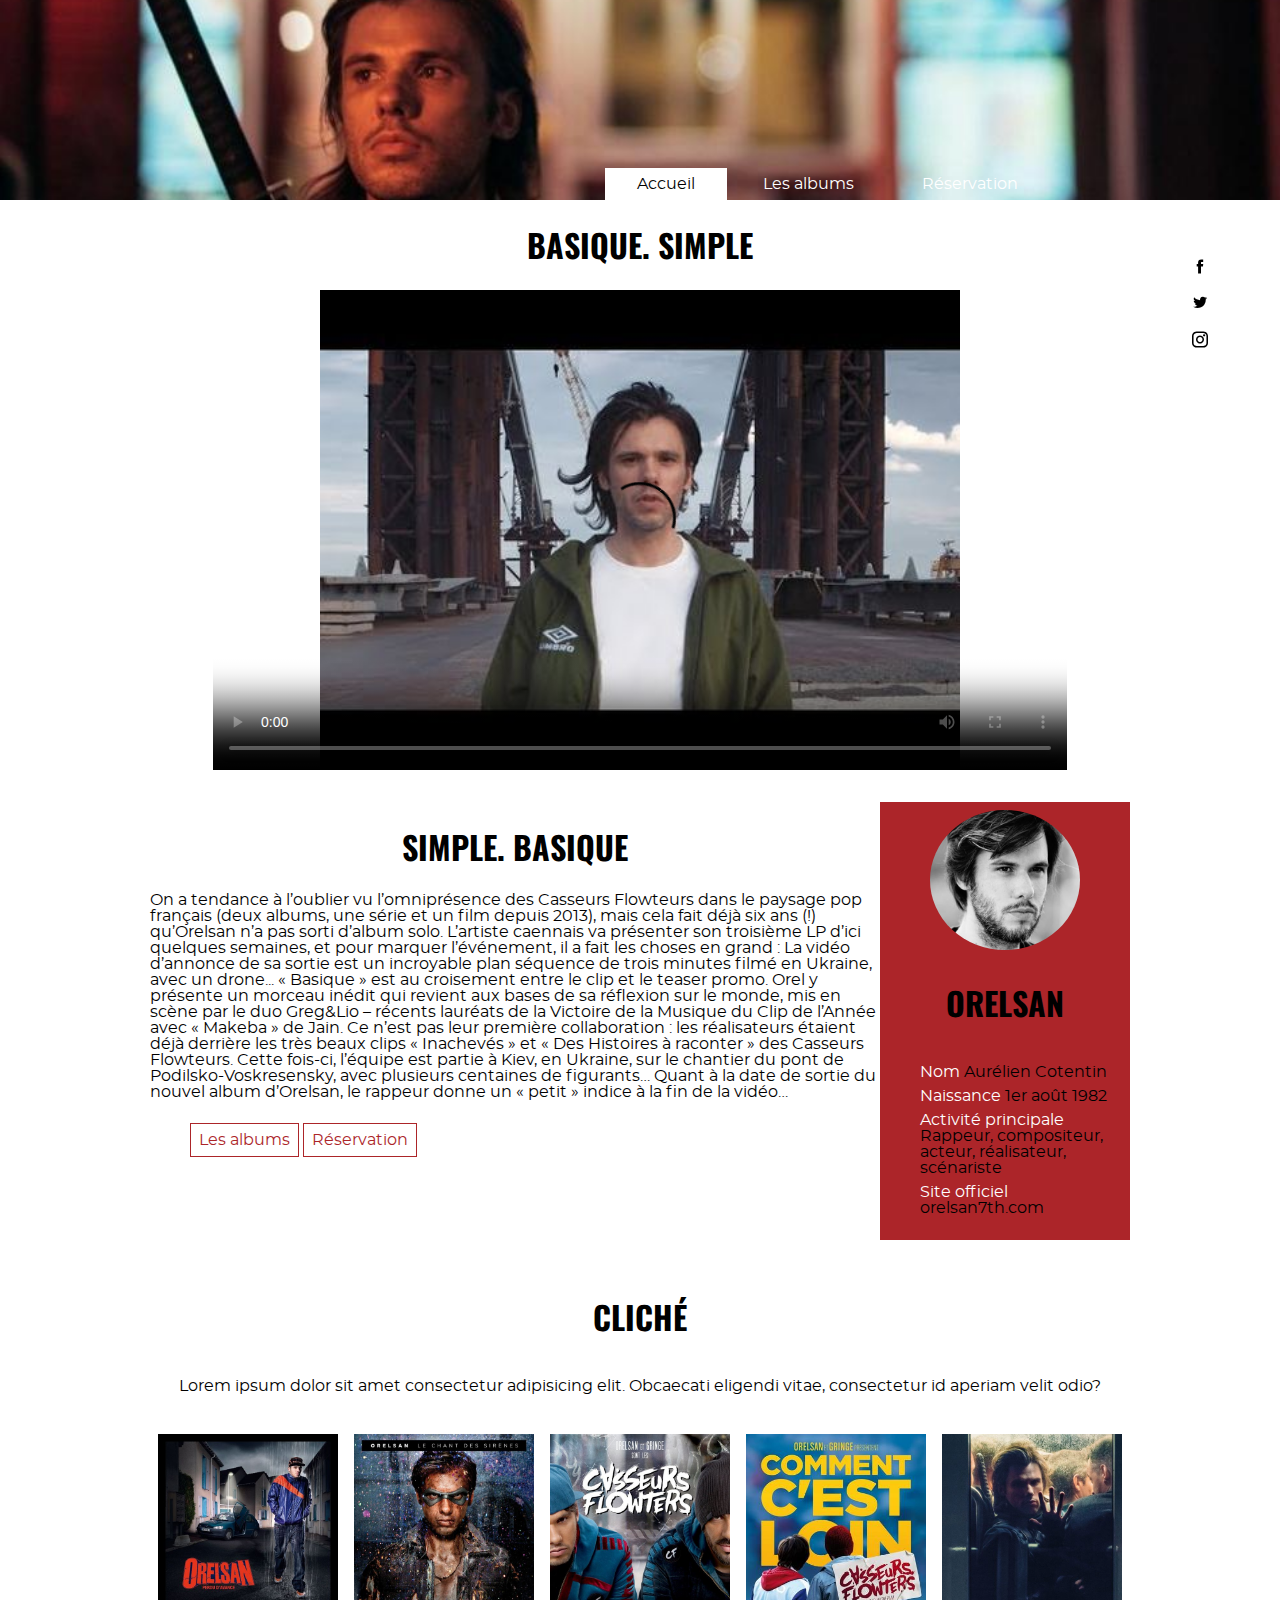
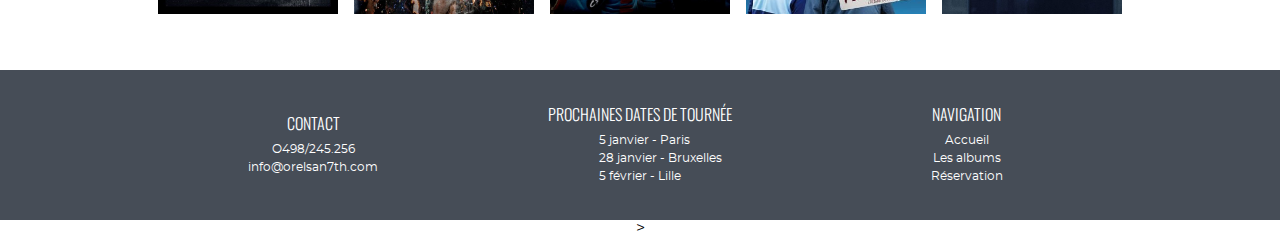
<file: index.html>
<!DOCTYPE html>
<html lang="en">
<head>
    <meta charset="UTF-8">
    <meta http-equiv="X-UA-Compatible" content="IE=edge">
    <meta name="viewport" content="width=device-width, initial-scale=1.0">
    <link rel="stylesheet" href="CSS/style.css">
    <link rel="stylesheet" href="font/icofont/icofont.min.css">
    <title>Home</title>
</head>
<body>
    <header>
      <nav>
        <a href="index.html" class="active"> Accueil</a>
        <a href="album.html">Les albums</a>
        <a href="reservation.html">Réservation</a>
      </nav>
    </header>
    
    <main id="index">
      <aside>
        <a href="www.facebook.com"><i class="icofont-facebook"></i></a>
        <a href="www.twitter.com"><i class="icofont-twitter"></i></a>
        <a href="www.instagram.com"><i class="icofont-instagram"></i></a>
      </aside>
      <section id="video">
        <h1>Basique. Simple</h1>
        <video width="854px" height="480px" controls src="#" poster="/img/img_video.jpg"></video>
      </section>
      <section id="descriptif">
        <article id="texte">
        <h1>Simple. Basique</h1>
        <p>
          On a tendance à l’oublier vu l’omniprésence des Casseurs Flowteurs
          dans le paysage pop français (deux albums, une série et un film depuis
          2013), mais cela fait déjà six ans (!) qu’Orelsan n’a pas sorti
          d’album solo. L’artiste caennais va présenter son troisième LP d’ici
          quelques semaines, et pour marquer l’événement, il a fait les choses
          en grand : La vidéo d’annonce de sa sortie est un incroyable plan
          séquence de trois minutes filmé en Ukraine, avec un drone... « Basique
          » est au croisement entre le clip et le teaser promo. Orel y présente
          un morceau inédit qui revient aux bases de sa réflexion sur le monde,
          mis en scène par le duo Greg&Lio – récents lauréats de la Victoire de
          la Musique du Clip de l’Année avec « Makeba » de Jain. Ce n’est pas
          leur première collaboration : les réalisateurs étaient déjà derrière
          les très beaux clips « Inachevés » et « Des Histoires à raconter » des
          Casseurs Flowteurs. Cette fois-ci, l’équipe est partie à Kiev, en
          Ukraine, sur le chantier du pont de Podilsko-Voskresensky, avec
          plusieurs centaines de figurants… Quant à la date de sortie du nouvel
          album d’Orelsan, le rappeur donne un « petit » indice à la fin de la
          vidéo…
        </p>
        <ul>
          <a href="album.html">Les albums</a>
          <a href="reservation.html">Réservation</a>
        </ul>
      </article>
      <article id="fiche">
          <img src="img/Orelsan_carre.jpg" alt="Orelsan" />
          <h1>Orelsan</h1>
          <ul>
            <li><span>Nom</span> Aurélien Cotentin</li>
            <li><span>Naissance</span> 1er août 1982</li>
            <li>
              <span>Activité principale</span> Rappeur, compositeur, acteur,
              réalisateur, scénariste
            </li>
            <li><span>Site officiel</span> orelsan7th.com</li>
          </ul>
        </article>
      </section>
      <section id="cliche">
        <h1>Cliché</h1>
        <p>
          Lorem ipsum dolor sit amet consectetur adipisicing elit. Obcaecati
          eligendi vitae, consectetur id aperiam velit odio?
        </p>
        <figure>
          <img src="img/album1.jpg" alt="Album" />
          <img src="img/album2.jpg" alt="Album - Le chant des sirenes" />
          <img src="img/album3.jpg" alt="Album - Casseurs flowters" />
          <img src="img/album4.jpg" alt="Album _ Comment cest loin" />
          <img src="img/album5.jpg" alt="Album" />
        </figure>
      </section>
    </main>

    <footer>
      <section>
        <h1>Contact</h1>
        <a href="tel:+498245256">O498/245.256</a>
        <a href="mailto:info@orelsan7th.com">info@orelsan7th.com</a>
      </section>
      <section>
        <h1>Prochaines dates de tournée</h1>
        <ul>
          <li>5 janvier - Paris</li>
          <li>28 janvier - Bruxelles</li>
          <li>5 février - Lille</li>
        </ul>
      </section>
      <section>
        <h1>Navigation</h1>
        <nav>
            <a href="index.html"> Accueil</a>
            <a href="album.html">Les albums</a>
            <a href="reservation.html">Réservation</a>
        </nav>
      </section>
    </footer>
  </body>
</html>>
</file>
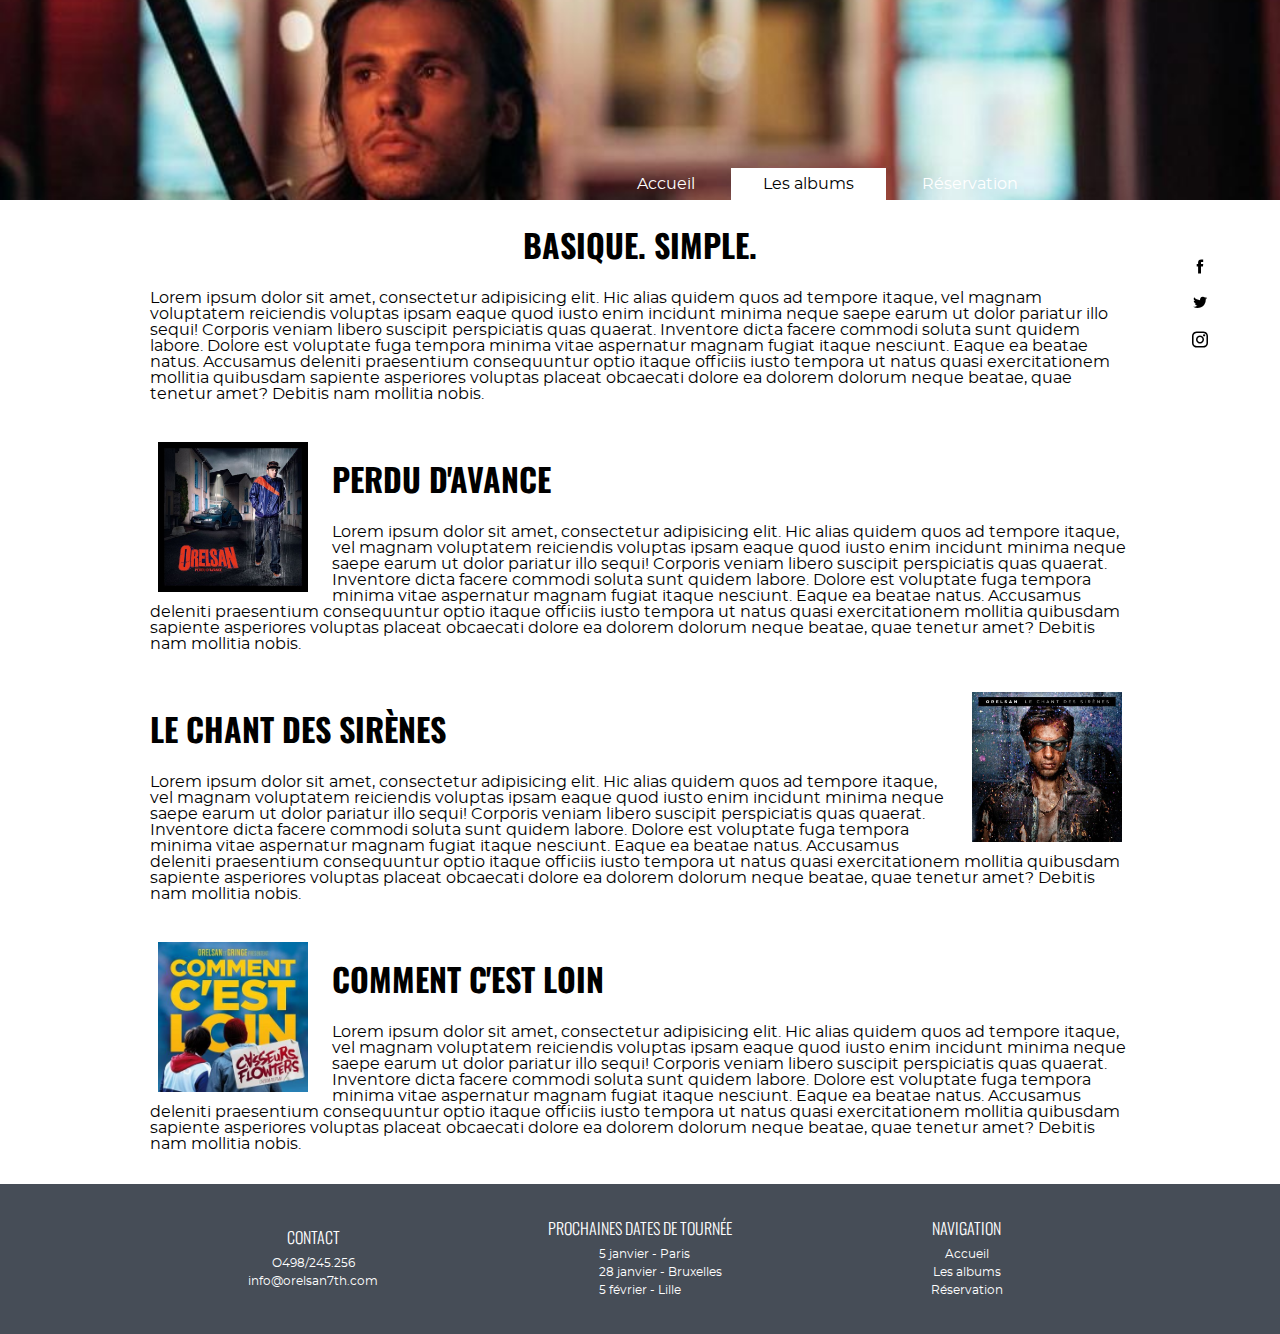
<file: album.html>
<!DOCTYPE html>
<html lang="fr">
  <head>
    <meta charset="UTF-8" />
    <meta http-equiv="X-UA-Compatible" content="IE=edge" />
    <meta name="viewport" content="width=device-width, initial-scale=1.0" />
    <title>Les albums</title>
    <link rel="stylesheet" href="CSS/style.css" />
    <link rel="stylesheet" href="font/icofont/icofont.min.css">
  </head>
  <body>
    <header>
      <nav>
        <a href="index.html"> Accueil</a>
        <a href="album.html" class="active">Les albums</a>
        <a href="reservation.html">Réservation</a>
      </nav>
    </header>
    
    <main id="album">
      <aside>
        <a href="www.facebook.com"><i class="icofont-facebook"></i></a>
        <a href="www.twitter.com"><i class="icofont-twitter"></i></a>
        <a href="www.instagram.com"><i class="icofont-instagram"></i></a>
      </aside>
      <section class="centre">
        <h1>Basique. Simple.</h1>
        <p>
          Lorem ipsum dolor sit amet, consectetur adipisicing elit. Hic alias 
          quidem quos ad tempore itaque, vel magnam voluptatem reiciendis voluptas 
          ipsam eaque quod iusto enim incidunt minima neque saepe earum ut dolor 
          pariatur illo sequi! Corporis veniam libero suscipit perspiciatis quas 
          quaerat. Inventore dicta facere commodi soluta sunt quidem labore. Dolore 
          est voluptate fuga tempora minima vitae aspernatur magnam fugiat itaque 
          nesciunt. Eaque ea beatae natus. Accusamus deleniti praesentium 
          consequuntur optio itaque officiis iusto tempora ut natus quasi exercitationem 
          mollitia quibusdam sapiente asperiores voluptas placeat obcaecati dolore ea 
          dolorem dolorum neque beatae, quae tenetur amet? Debitis nam mollitia nobis.
        </p>
      </section>
      <section class="left">
        <img src="img/album1.jpg" alt="Album - perdu d avance" />
        <h1>Perdu d'avance</h1>
        <p>
          Lorem ipsum dolor sit amet, consectetur adipisicing elit. Hic alias 
          quidem quos ad tempore itaque, vel magnam voluptatem reiciendis voluptas 
          ipsam eaque quod iusto enim incidunt minima neque saepe earum ut dolor 
          pariatur illo sequi! Corporis veniam libero suscipit perspiciatis quas 
          quaerat. Inventore dicta facere commodi soluta sunt quidem labore. Dolore 
          est voluptate fuga tempora minima vitae aspernatur magnam fugiat itaque 
          nesciunt. Eaque ea beatae natus. Accusamus deleniti praesentium 
          consequuntur optio itaque officiis iusto tempora ut natus quasi exercitationem 
          mollitia quibusdam sapiente asperiores voluptas placeat obcaecati dolore ea 
          dolorem dolorum neque beatae, quae tenetur amet? Debitis nam mollitia nobis.
        </p>
      </section>
      <section class="right">
        <img src="img/album2.jpg" alt="Album - Le chant des sirenes" />
        <h1>Le chant des sirènes</h1>
        <p>
          Lorem ipsum dolor sit amet, consectetur adipisicing elit. Hic alias 
          quidem quos ad tempore itaque, vel magnam voluptatem reiciendis voluptas 
          ipsam eaque quod iusto enim incidunt minima neque saepe earum ut dolor 
          pariatur illo sequi! Corporis veniam libero suscipit perspiciatis quas 
          quaerat. Inventore dicta facere commodi soluta sunt quidem labore. Dolore 
          est voluptate fuga tempora minima vitae aspernatur magnam fugiat itaque 
          nesciunt. Eaque ea beatae natus. Accusamus deleniti praesentium 
          consequuntur optio itaque officiis iusto tempora ut natus quasi exercitationem 
          mollitia quibusdam sapiente asperiores voluptas placeat obcaecati dolore ea 
          dolorem dolorum neque beatae, quae tenetur amet? Debitis nam mollitia nobis.
        </p>
      </section>
      <section class="left">
        <img src="img/album4.jpg" alt="Album - Comment cest loin" />
        <h1>Comment c'est loin</h1>
        <p>
          Lorem ipsum dolor sit amet, consectetur adipisicing elit. Hic alias 
          quidem quos ad tempore itaque, vel magnam voluptatem reiciendis voluptas 
          ipsam eaque quod iusto enim incidunt minima neque saepe earum ut dolor 
          pariatur illo sequi! Corporis veniam libero suscipit perspiciatis quas 
          quaerat. Inventore dicta facere commodi soluta sunt quidem labore. Dolore 
          est voluptate fuga tempora minima vitae aspernatur magnam fugiat itaque 
          nesciunt. Eaque ea beatae natus. Accusamus deleniti praesentium 
          consequuntur optio itaque officiis iusto tempora ut natus quasi exercitationem 
          mollitia quibusdam sapiente asperiores voluptas placeat obcaecati dolore ea 
          dolorem dolorum neque beatae, quae tenetur amet? Debitis nam mollitia nobis.
        </p>
      </section>
    </main>

    <footer>
      <section>
        <h1>Contact</h1>
        <a href="tel:+498245256">O498/245.256</a>
        <a href="mailto:info@orelsan7th.com">info@orelsan7th.com</a>
      </section>
      <section>
        <h1>Prochaines dates de tournée</h1>
        <ul>
          <li>5 janvier - Paris</li>
          <li>28 janvier - Bruxelles</li>
          <li>5 février - Lille</li>
        </ul>
      </section>
      <section>
        <h1>Navigation</h1>
        <nav>
          <a href="index.html"> Accueil</a>
          <a href="album.html">Les albums</a>
          <a href="reservation.html">Réservation</a>
        </nav>
      </section>
    </footer>
  </body>
</html>
</file>
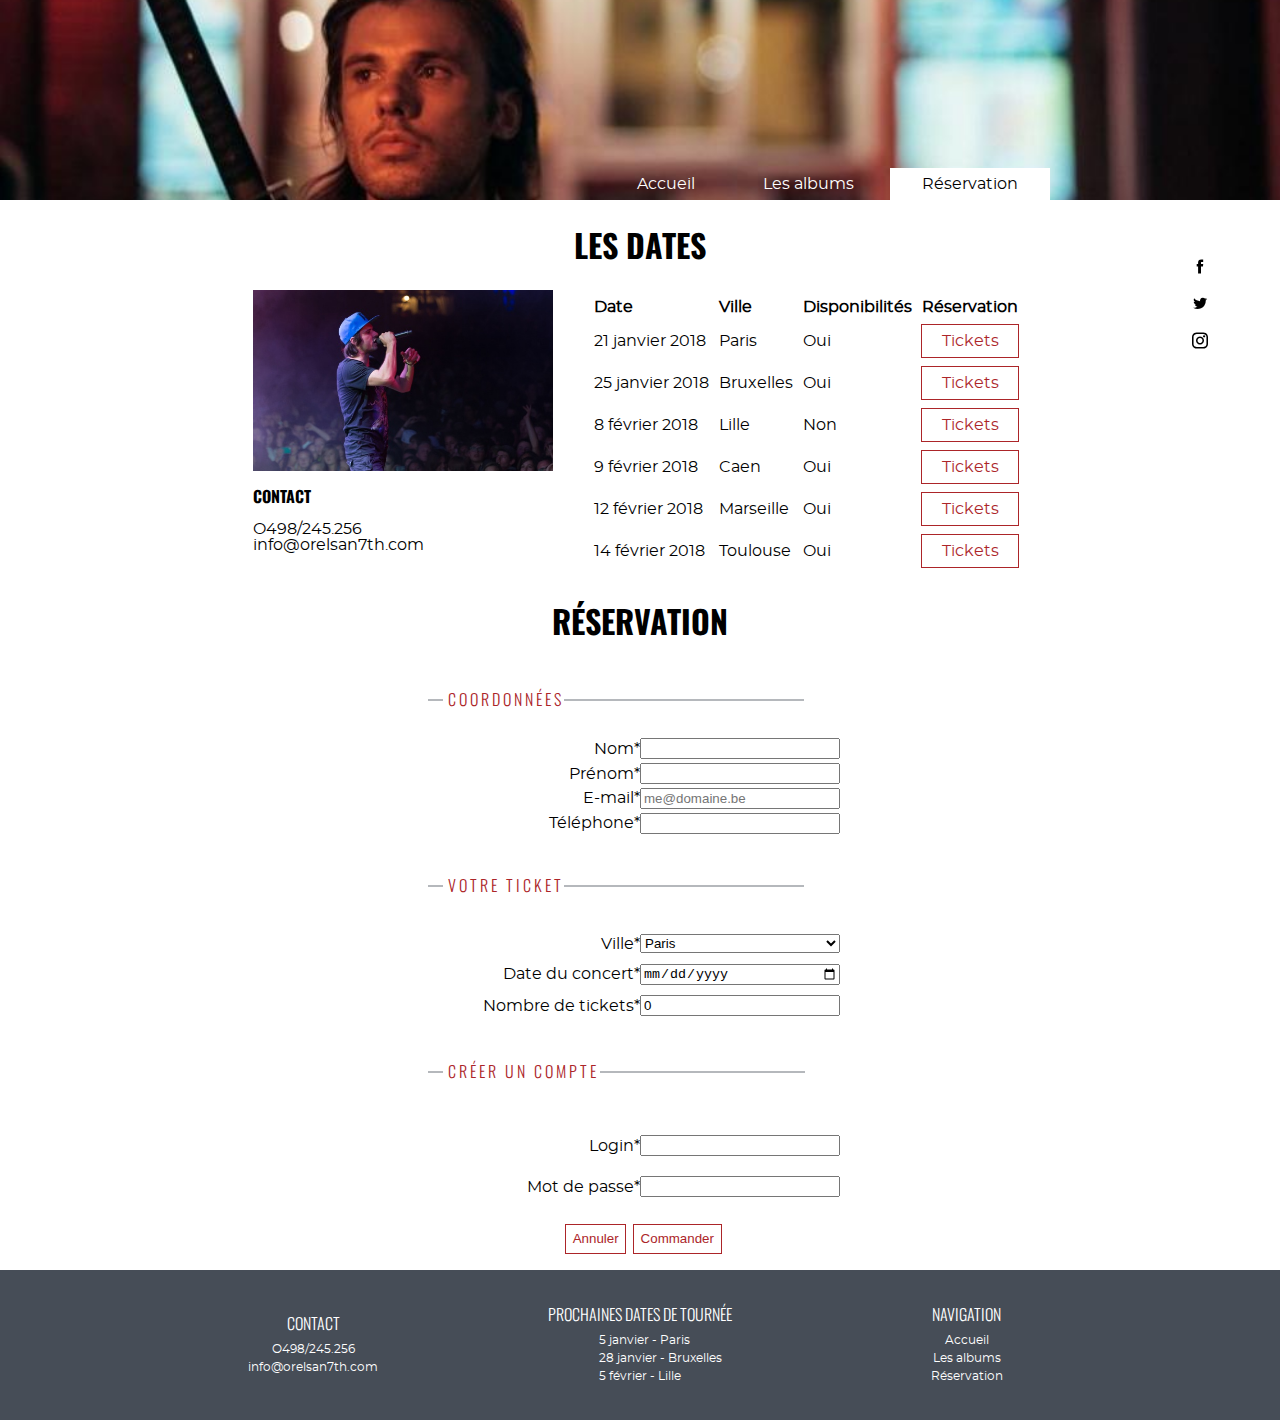
<file: reservation.html>
<!DOCTYPE html>
<html lang="en">
  <head>
    <meta charset="UTF-8" />
    <meta http-equiv="X-UA-Compatible" content="IE=edge" />
    <meta name="viewport" content="width=device-width, initial-scale=1.0" />
    <link rel="stylesheet" href="CSS/style.css" />
    <link rel="stylesheet" href="font/icofont/icofont.min.css">
    <title>reservation</title>
  </head>
  <body>
    <header>
      <nav>
        <a href="index.html"> Accueil</a>
        <a href="album.html">Les albums</a>
        <a href="reservation.html" class="active">Réservation</a>
      </nav>
    </header>
    
    <main id="reservation">
      <aside>
        <a href="www.facebook.com"><i class="icofont-facebook"></i></a>
        <a href="www.twitter.com"><i class="icofont-twitter"></i></a>
        <a href="www.instagram.com"><i class="icofont-instagram"></i></a>
      </aside>
      <section>
        <h1>Les Dates</h1>
        <div id="date">
          <article>
            <img src="img/orelsan-reservation.jpg" alt="Orelsan_en_concert" />
            <h2>Contact</h2>
            <a href="tel:+498245256">O498/245.256</a>
            <a href="mailto:info@orelsan7th.com">info@orelsan7th.com</a>
          </article>
          <table>
            <thead>
              <tr>
                <th scope="col">Date</th>
                <th scope="col">Ville</th>
                <th scope="col">Disponibilités</th>
                <th scope="col">Réservation</th>
              </tr>
            </thead>
            <tbody>
              <tr>
                <td>21 janvier 2018</td>
                <td>Paris</td>
                <td>Oui</td>
                <td class="btn">Tickets</td>
              </tr>
              <tr>
                <td>25 janvier 2018</td>
                <td>Bruxelles</td>
                <td>Oui</td>
                <td class="btn">Tickets</td>
              </tr>
              <tr>
                <td>8 février 2018</td>
                <td>Lille</td>
                <td>Non</td>
                <td class="btn">Tickets</td>
              </tr>
              <tr>
                <td>9 février 2018</td>
                <td>Caen</td>
                <td>Oui</td>
                <td class="btn">Tickets</td>
              </tr>
              <tr>
                <td>12 février 2018</td>
                <td>Marseille</td>
                <td>Oui</td>
                <td class="btn">Tickets</td>
              </tr>
              <tr>
                <td>14 février 2018</td>
                <td>Toulouse</td>
                <td>Oui</td>
                <td class="btn">Tickets</td>
              </tr>
            </tbody>
          </table>
        </div>
      </section>
      <section id="form">
        <h1>Réservation</h1>
        <form action="#" method="post">
          <h2 class="after_long">Coordonnées</h2>
          <label for="name_fld">Nom* </label>
          <input type="text" name="name_fld" id="name_fld" required/>

          <label for="first_name_fld">Prénom* </label>
          <input type="text" name="first_name_fld" id="first_name_fld" required/>

          <label for="mail_fld">E-mail* </label>
          <input
            type="email"
            name="mail_fld"
            id="mail_fld"
            placeholder="me@domaine.be"
            required
          />

          <label for="phone_fld">Téléphone* </label>
          <input type="tel" name="phone_fld" id="phone_fld" required/>
        </form>
        <form action="#" method="post">
          <h2 class="after_long">Votre Ticket</h2>
          <label for="ville_fld">Ville* </label>

          <select name="city_fld" id="city_fld">
            <option value="Paris">Paris</option>
            <option value="Bruxelles">Bruxelles</option>
            <option value="Lille">Lille</option>
            <option value="Caen">Caen</option>
            <option value="Marseille">Marseille</option>
            <option value="Toulouse">Toulouse</option>
          </select>

          <label for="date_fld">Date du concert* </label>
          <input type="date" name="date_fld" id="date_fld" required/>

          <label for="nbre_fld">Nombre de tickets* </label>
          <input type="number" name="nbre_fld" id="nbre_fld" min="0" value="0" max="10"/>
        </form>
        <form action="#" method="post">
          <h2 class="after_court">Créer un compte</h2>
          <label for="login_fld">Login* </label>
          <input type="text" name="login_fld" id="login_fld" required/>

          <label for="password_fld">Mot de passe* </label>
          <input type="password" name="password_fld" id="password_fld" required/>
        </form>
        <div id="button">
          <button type="cancel" class="btn">Annuler</button>
          <button type="Submit" class="btn">Commander</button>
        </div>
      </section>
    </main>

    <footer>
      <section>
        <h1>Contact</h1>
        <a href="tel:+498245256">O498/245.256</a>
        <a href="mailto:info@orelsan7th.com">info@orelsan7th.com</a>
      </section>
      <section>
        <h1>Prochaines dates de tournée</h1>
        <ul>
          <li>5 janvier - Paris</li>
          <li>28 janvier - Bruxelles</li>
          <li>5 février - Lille</li>
        </ul>
      </section>
      <section>
        <h1>Navigation</h1>
        <nav>
          <a href="index.html"> Accueil</a>
          <a href="album.html">Les albums</a>
          <a href="reservation.html">Réservation</a>
        </nav>
      </section>
    </footer>
  </body>
</html>
</file>
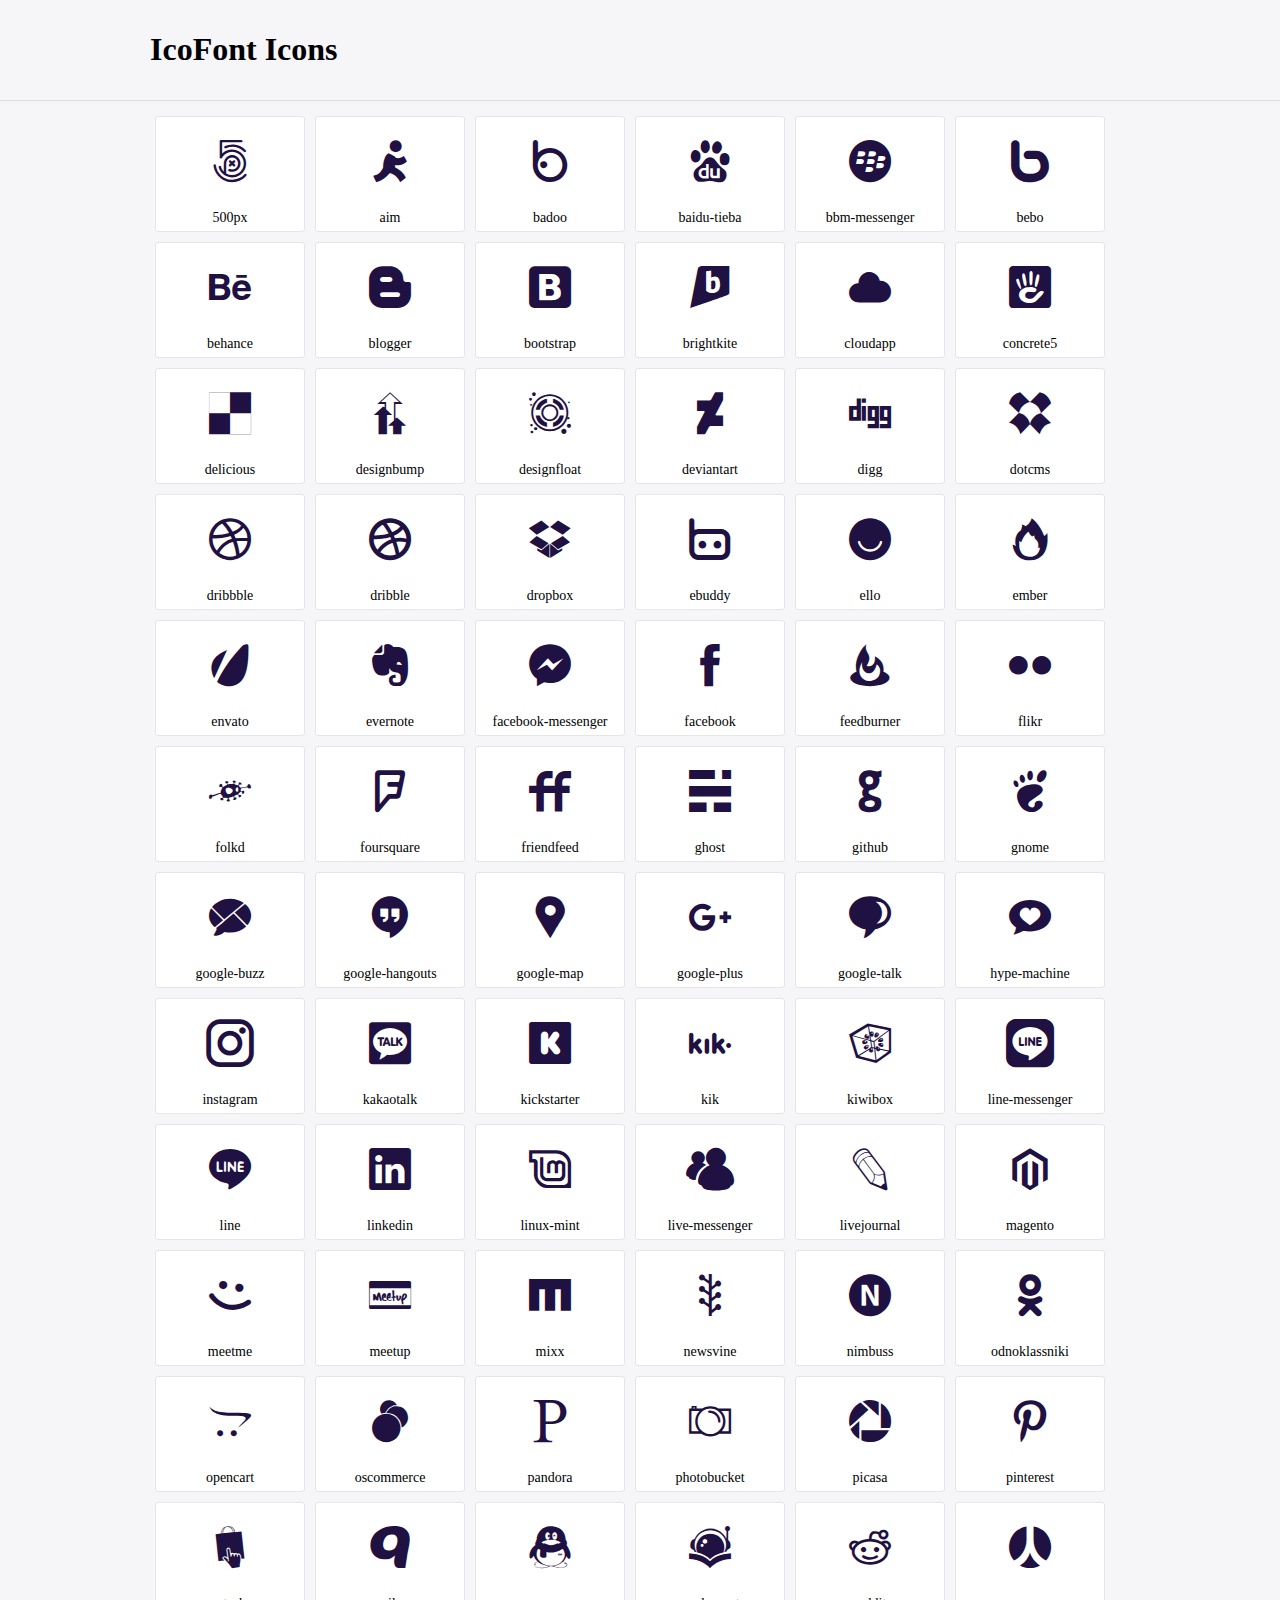
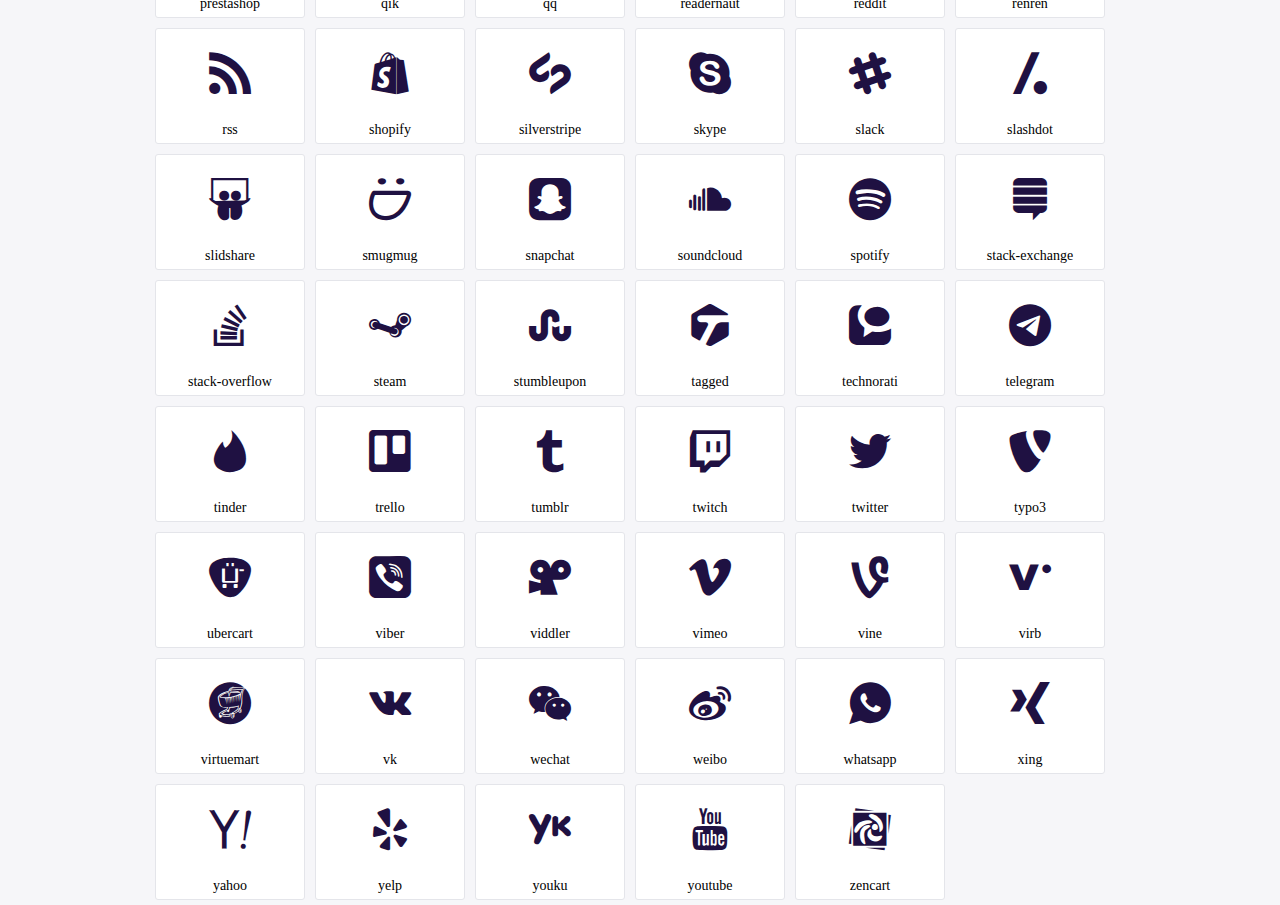
<file: font/icofont/demo.html>
<!DOCTYPE html>
	<html>
	<head>
		<meta charset="utf-8">
		<title>Examples | IcoFont</title>
		<link rel="stylesheet" type="text/css" href="./icofont.min.css">
		<style type="text/css">
			body {
				margin: 0;
				padding: 0;
				background: #F6F6F9;
			}
			.header {
				border-bottom: 1px solid #DCDCE1;
				padding: 10px 0;
				margin-bottom: 10px;
			}
			.container {
				width: 980px;
				margin: 0 auto;
			}
			.ico-title {
				font-size: 2em;
			}
			.iconlist {
				margin: 0;
				padding: 0;
				list-style: none;
				text-align: center;
				width: 100%;
				display: flex;
				flex-wrap: wrap;
				flex-direction: row;
			}
			.iconlist li {
				position: relative;
				margin: 5px;
				width: 150px;
				cursor: pointer;
			}
			.iconlist li .icon-holder {
				position: relative;
				text-align: center;
				border-radius: 3px;
				overflow: hidden;
				padding-bottom: 5px;
				background: #ffffff;
				border: 1px solid #E4E5EA;
				transition: all 0.2s linear 0s;
			}
			.iconlist li .icon-holder:hover {
				background: #00C3DA;
				color: #ffffff;
			}
			.iconlist li .icon-holder:hover .icon i {
				color: #ffffff;
			}
			.iconlist li .icon-holder .icon {
				padding: 20px;
				text-align: center;
			}
			.iconlist li .icon-holder .icon i {
				font-size: 3em;
				color: #1F1142;
			}
			.iconlist li .icon-holder span {
				font-size: 14px;
				display: block;
				margin-top: 5px;
				border-radius: 3px;
			}
		</style>
	</head>
	<body>
	<div class="header">
		<div class="container">
			<h1 class="ico-title"> IcoFont Icons </h1>
		</div>
	</div>
	<div class="container">
		<ul class="iconlist">
		
		<li>
			<div class="icon-holder">
				<div class="icon"> 
					<i class="icofont-500px"></i>
				</div> 
				<span> 500px </span>
			</div>
		</li>
		
		<li>
			<div class="icon-holder">
				<div class="icon"> 
					<i class="icofont-aim"></i>
				</div> 
				<span> aim </span>
			</div>
		</li>
		
		<li>
			<div class="icon-holder">
				<div class="icon"> 
					<i class="icofont-badoo"></i>
				</div> 
				<span> badoo </span>
			</div>
		</li>
		
		<li>
			<div class="icon-holder">
				<div class="icon"> 
					<i class="icofont-baidu-tieba"></i>
				</div> 
				<span> baidu-tieba </span>
			</div>
		</li>
		
		<li>
			<div class="icon-holder">
				<div class="icon"> 
					<i class="icofont-bbm-messenger"></i>
				</div> 
				<span> bbm-messenger </span>
			</div>
		</li>
		
		<li>
			<div class="icon-holder">
				<div class="icon"> 
					<i class="icofont-bebo"></i>
				</div> 
				<span> bebo </span>
			</div>
		</li>
		
		<li>
			<div class="icon-holder">
				<div class="icon"> 
					<i class="icofont-behance"></i>
				</div> 
				<span> behance </span>
			</div>
		</li>
		
		<li>
			<div class="icon-holder">
				<div class="icon"> 
					<i class="icofont-blogger"></i>
				</div> 
				<span> blogger </span>
			</div>
		</li>
		
		<li>
			<div class="icon-holder">
				<div class="icon"> 
					<i class="icofont-bootstrap"></i>
				</div> 
				<span> bootstrap </span>
			</div>
		</li>
		
		<li>
			<div class="icon-holder">
				<div class="icon"> 
					<i class="icofont-brightkite"></i>
				</div> 
				<span> brightkite </span>
			</div>
		</li>
		
		<li>
			<div class="icon-holder">
				<div class="icon"> 
					<i class="icofont-cloudapp"></i>
				</div> 
				<span> cloudapp </span>
			</div>
		</li>
		
		<li>
			<div class="icon-holder">
				<div class="icon"> 
					<i class="icofont-concrete5"></i>
				</div> 
				<span> concrete5 </span>
			</div>
		</li>
		
		<li>
			<div class="icon-holder">
				<div class="icon"> 
					<i class="icofont-delicious"></i>
				</div> 
				<span> delicious </span>
			</div>
		</li>
		
		<li>
			<div class="icon-holder">
				<div class="icon"> 
					<i class="icofont-designbump"></i>
				</div> 
				<span> designbump </span>
			</div>
		</li>
		
		<li>
			<div class="icon-holder">
				<div class="icon"> 
					<i class="icofont-designfloat"></i>
				</div> 
				<span> designfloat </span>
			</div>
		</li>
		
		<li>
			<div class="icon-holder">
				<div class="icon"> 
					<i class="icofont-deviantart"></i>
				</div> 
				<span> deviantart </span>
			</div>
		</li>
		
		<li>
			<div class="icon-holder">
				<div class="icon"> 
					<i class="icofont-digg"></i>
				</div> 
				<span> digg </span>
			</div>
		</li>
		
		<li>
			<div class="icon-holder">
				<div class="icon"> 
					<i class="icofont-dotcms"></i>
				</div> 
				<span> dotcms </span>
			</div>
		</li>
		
		<li>
			<div class="icon-holder">
				<div class="icon"> 
					<i class="icofont-dribbble"></i>
				</div> 
				<span> dribbble </span>
			</div>
		</li>
		
		<li>
			<div class="icon-holder">
				<div class="icon"> 
					<i class="icofont-dribble"></i>
				</div> 
				<span> dribble </span>
			</div>
		</li>
		
		<li>
			<div class="icon-holder">
				<div class="icon"> 
					<i class="icofont-dropbox"></i>
				</div> 
				<span> dropbox </span>
			</div>
		</li>
		
		<li>
			<div class="icon-holder">
				<div class="icon"> 
					<i class="icofont-ebuddy"></i>
				</div> 
				<span> ebuddy </span>
			</div>
		</li>
		
		<li>
			<div class="icon-holder">
				<div class="icon"> 
					<i class="icofont-ello"></i>
				</div> 
				<span> ello </span>
			</div>
		</li>
		
		<li>
			<div class="icon-holder">
				<div class="icon"> 
					<i class="icofont-ember"></i>
				</div> 
				<span> ember </span>
			</div>
		</li>
		
		<li>
			<div class="icon-holder">
				<div class="icon"> 
					<i class="icofont-envato"></i>
				</div> 
				<span> envato </span>
			</div>
		</li>
		
		<li>
			<div class="icon-holder">
				<div class="icon"> 
					<i class="icofont-evernote"></i>
				</div> 
				<span> evernote </span>
			</div>
		</li>
		
		<li>
			<div class="icon-holder">
				<div class="icon"> 
					<i class="icofont-facebook-messenger"></i>
				</div> 
				<span> facebook-messenger </span>
			</div>
		</li>
		
		<li>
			<div class="icon-holder">
				<div class="icon"> 
					<i class="icofont-facebook"></i>
				</div> 
				<span> facebook </span>
			</div>
		</li>
		
		<li>
			<div class="icon-holder">
				<div class="icon"> 
					<i class="icofont-feedburner"></i>
				</div> 
				<span> feedburner </span>
			</div>
		</li>
		
		<li>
			<div class="icon-holder">
				<div class="icon"> 
					<i class="icofont-flikr"></i>
				</div> 
				<span> flikr </span>
			</div>
		</li>
		
		<li>
			<div class="icon-holder">
				<div class="icon"> 
					<i class="icofont-folkd"></i>
				</div> 
				<span> folkd </span>
			</div>
		</li>
		
		<li>
			<div class="icon-holder">
				<div class="icon"> 
					<i class="icofont-foursquare"></i>
				</div> 
				<span> foursquare </span>
			</div>
		</li>
		
		<li>
			<div class="icon-holder">
				<div class="icon"> 
					<i class="icofont-friendfeed"></i>
				</div> 
				<span> friendfeed </span>
			</div>
		</li>
		
		<li>
			<div class="icon-holder">
				<div class="icon"> 
					<i class="icofont-ghost"></i>
				</div> 
				<span> ghost </span>
			</div>
		</li>
		
		<li>
			<div class="icon-holder">
				<div class="icon"> 
					<i class="icofont-github"></i>
				</div> 
				<span> github </span>
			</div>
		</li>
		
		<li>
			<div class="icon-holder">
				<div class="icon"> 
					<i class="icofont-gnome"></i>
				</div> 
				<span> gnome </span>
			</div>
		</li>
		
		<li>
			<div class="icon-holder">
				<div class="icon"> 
					<i class="icofont-google-buzz"></i>
				</div> 
				<span> google-buzz </span>
			</div>
		</li>
		
		<li>
			<div class="icon-holder">
				<div class="icon"> 
					<i class="icofont-google-hangouts"></i>
				</div> 
				<span> google-hangouts </span>
			</div>
		</li>
		
		<li>
			<div class="icon-holder">
				<div class="icon"> 
					<i class="icofont-google-map"></i>
				</div> 
				<span> google-map </span>
			</div>
		</li>
		
		<li>
			<div class="icon-holder">
				<div class="icon"> 
					<i class="icofont-google-plus"></i>
				</div> 
				<span> google-plus </span>
			</div>
		</li>
		
		<li>
			<div class="icon-holder">
				<div class="icon"> 
					<i class="icofont-google-talk"></i>
				</div> 
				<span> google-talk </span>
			</div>
		</li>
		
		<li>
			<div class="icon-holder">
				<div class="icon"> 
					<i class="icofont-hype-machine"></i>
				</div> 
				<span> hype-machine </span>
			</div>
		</li>
		
		<li>
			<div class="icon-holder">
				<div class="icon"> 
					<i class="icofont-instagram"></i>
				</div> 
				<span> instagram </span>
			</div>
		</li>
		
		<li>
			<div class="icon-holder">
				<div class="icon"> 
					<i class="icofont-kakaotalk"></i>
				</div> 
				<span> kakaotalk </span>
			</div>
		</li>
		
		<li>
			<div class="icon-holder">
				<div class="icon"> 
					<i class="icofont-kickstarter"></i>
				</div> 
				<span> kickstarter </span>
			</div>
		</li>
		
		<li>
			<div class="icon-holder">
				<div class="icon"> 
					<i class="icofont-kik"></i>
				</div> 
				<span> kik </span>
			</div>
		</li>
		
		<li>
			<div class="icon-holder">
				<div class="icon"> 
					<i class="icofont-kiwibox"></i>
				</div> 
				<span> kiwibox </span>
			</div>
		</li>
		
		<li>
			<div class="icon-holder">
				<div class="icon"> 
					<i class="icofont-line-messenger"></i>
				</div> 
				<span> line-messenger </span>
			</div>
		</li>
		
		<li>
			<div class="icon-holder">
				<div class="icon"> 
					<i class="icofont-line"></i>
				</div> 
				<span> line </span>
			</div>
		</li>
		
		<li>
			<div class="icon-holder">
				<div class="icon"> 
					<i class="icofont-linkedin"></i>
				</div> 
				<span> linkedin </span>
			</div>
		</li>
		
		<li>
			<div class="icon-holder">
				<div class="icon"> 
					<i class="icofont-linux-mint"></i>
				</div> 
				<span> linux-mint </span>
			</div>
		</li>
		
		<li>
			<div class="icon-holder">
				<div class="icon"> 
					<i class="icofont-live-messenger"></i>
				</div> 
				<span> live-messenger </span>
			</div>
		</li>
		
		<li>
			<div class="icon-holder">
				<div class="icon"> 
					<i class="icofont-livejournal"></i>
				</div> 
				<span> livejournal </span>
			</div>
		</li>
		
		<li>
			<div class="icon-holder">
				<div class="icon"> 
					<i class="icofont-magento"></i>
				</div> 
				<span> magento </span>
			</div>
		</li>
		
		<li>
			<div class="icon-holder">
				<div class="icon"> 
					<i class="icofont-meetme"></i>
				</div> 
				<span> meetme </span>
			</div>
		</li>
		
		<li>
			<div class="icon-holder">
				<div class="icon"> 
					<i class="icofont-meetup"></i>
				</div> 
				<span> meetup </span>
			</div>
		</li>
		
		<li>
			<div class="icon-holder">
				<div class="icon"> 
					<i class="icofont-mixx"></i>
				</div> 
				<span> mixx </span>
			</div>
		</li>
		
		<li>
			<div class="icon-holder">
				<div class="icon"> 
					<i class="icofont-newsvine"></i>
				</div> 
				<span> newsvine </span>
			</div>
		</li>
		
		<li>
			<div class="icon-holder">
				<div class="icon"> 
					<i class="icofont-nimbuss"></i>
				</div> 
				<span> nimbuss </span>
			</div>
		</li>
		
		<li>
			<div class="icon-holder">
				<div class="icon"> 
					<i class="icofont-odnoklassniki"></i>
				</div> 
				<span> odnoklassniki </span>
			</div>
		</li>
		
		<li>
			<div class="icon-holder">
				<div class="icon"> 
					<i class="icofont-opencart"></i>
				</div> 
				<span> opencart </span>
			</div>
		</li>
		
		<li>
			<div class="icon-holder">
				<div class="icon"> 
					<i class="icofont-oscommerce"></i>
				</div> 
				<span> oscommerce </span>
			</div>
		</li>
		
		<li>
			<div class="icon-holder">
				<div class="icon"> 
					<i class="icofont-pandora"></i>
				</div> 
				<span> pandora </span>
			</div>
		</li>
		
		<li>
			<div class="icon-holder">
				<div class="icon"> 
					<i class="icofont-photobucket"></i>
				</div> 
				<span> photobucket </span>
			</div>
		</li>
		
		<li>
			<div class="icon-holder">
				<div class="icon"> 
					<i class="icofont-picasa"></i>
				</div> 
				<span> picasa </span>
			</div>
		</li>
		
		<li>
			<div class="icon-holder">
				<div class="icon"> 
					<i class="icofont-pinterest"></i>
				</div> 
				<span> pinterest </span>
			</div>
		</li>
		
		<li>
			<div class="icon-holder">
				<div class="icon"> 
					<i class="icofont-prestashop"></i>
				</div> 
				<span> prestashop </span>
			</div>
		</li>
		
		<li>
			<div class="icon-holder">
				<div class="icon"> 
					<i class="icofont-qik"></i>
				</div> 
				<span> qik </span>
			</div>
		</li>
		
		<li>
			<div class="icon-holder">
				<div class="icon"> 
					<i class="icofont-qq"></i>
				</div> 
				<span> qq </span>
			</div>
		</li>
		
		<li>
			<div class="icon-holder">
				<div class="icon"> 
					<i class="icofont-readernaut"></i>
				</div> 
				<span> readernaut </span>
			</div>
		</li>
		
		<li>
			<div class="icon-holder">
				<div class="icon"> 
					<i class="icofont-reddit"></i>
				</div> 
				<span> reddit </span>
			</div>
		</li>
		
		<li>
			<div class="icon-holder">
				<div class="icon"> 
					<i class="icofont-renren"></i>
				</div> 
				<span> renren </span>
			</div>
		</li>
		
		<li>
			<div class="icon-holder">
				<div class="icon"> 
					<i class="icofont-rss"></i>
				</div> 
				<span> rss </span>
			</div>
		</li>
		
		<li>
			<div class="icon-holder">
				<div class="icon"> 
					<i class="icofont-shopify"></i>
				</div> 
				<span> shopify </span>
			</div>
		</li>
		
		<li>
			<div class="icon-holder">
				<div class="icon"> 
					<i class="icofont-silverstripe"></i>
				</div> 
				<span> silverstripe </span>
			</div>
		</li>
		
		<li>
			<div class="icon-holder">
				<div class="icon"> 
					<i class="icofont-skype"></i>
				</div> 
				<span> skype </span>
			</div>
		</li>
		
		<li>
			<div class="icon-holder">
				<div class="icon"> 
					<i class="icofont-slack"></i>
				</div> 
				<span> slack </span>
			</div>
		</li>
		
		<li>
			<div class="icon-holder">
				<div class="icon"> 
					<i class="icofont-slashdot"></i>
				</div> 
				<span> slashdot </span>
			</div>
		</li>
		
		<li>
			<div class="icon-holder">
				<div class="icon"> 
					<i class="icofont-slidshare"></i>
				</div> 
				<span> slidshare </span>
			</div>
		</li>
		
		<li>
			<div class="icon-holder">
				<div class="icon"> 
					<i class="icofont-smugmug"></i>
				</div> 
				<span> smugmug </span>
			</div>
		</li>
		
		<li>
			<div class="icon-holder">
				<div class="icon"> 
					<i class="icofont-snapchat"></i>
				</div> 
				<span> snapchat </span>
			</div>
		</li>
		
		<li>
			<div class="icon-holder">
				<div class="icon"> 
					<i class="icofont-soundcloud"></i>
				</div> 
				<span> soundcloud </span>
			</div>
		</li>
		
		<li>
			<div class="icon-holder">
				<div class="icon"> 
					<i class="icofont-spotify"></i>
				</div> 
				<span> spotify </span>
			</div>
		</li>
		
		<li>
			<div class="icon-holder">
				<div class="icon"> 
					<i class="icofont-stack-exchange"></i>
				</div> 
				<span> stack-exchange </span>
			</div>
		</li>
		
		<li>
			<div class="icon-holder">
				<div class="icon"> 
					<i class="icofont-stack-overflow"></i>
				</div> 
				<span> stack-overflow </span>
			</div>
		</li>
		
		<li>
			<div class="icon-holder">
				<div class="icon"> 
					<i class="icofont-steam"></i>
				</div> 
				<span> steam </span>
			</div>
		</li>
		
		<li>
			<div class="icon-holder">
				<div class="icon"> 
					<i class="icofont-stumbleupon"></i>
				</div> 
				<span> stumbleupon </span>
			</div>
		</li>
		
		<li>
			<div class="icon-holder">
				<div class="icon"> 
					<i class="icofont-tagged"></i>
				</div> 
				<span> tagged </span>
			</div>
		</li>
		
		<li>
			<div class="icon-holder">
				<div class="icon"> 
					<i class="icofont-technorati"></i>
				</div> 
				<span> technorati </span>
			</div>
		</li>
		
		<li>
			<div class="icon-holder">
				<div class="icon"> 
					<i class="icofont-telegram"></i>
				</div> 
				<span> telegram </span>
			</div>
		</li>
		
		<li>
			<div class="icon-holder">
				<div class="icon"> 
					<i class="icofont-tinder"></i>
				</div> 
				<span> tinder </span>
			</div>
		</li>
		
		<li>
			<div class="icon-holder">
				<div class="icon"> 
					<i class="icofont-trello"></i>
				</div> 
				<span> trello </span>
			</div>
		</li>
		
		<li>
			<div class="icon-holder">
				<div class="icon"> 
					<i class="icofont-tumblr"></i>
				</div> 
				<span> tumblr </span>
			</div>
		</li>
		
		<li>
			<div class="icon-holder">
				<div class="icon"> 
					<i class="icofont-twitch"></i>
				</div> 
				<span> twitch </span>
			</div>
		</li>
		
		<li>
			<div class="icon-holder">
				<div class="icon"> 
					<i class="icofont-twitter"></i>
				</div> 
				<span> twitter </span>
			</div>
		</li>
		
		<li>
			<div class="icon-holder">
				<div class="icon"> 
					<i class="icofont-typo3"></i>
				</div> 
				<span> typo3 </span>
			</div>
		</li>
		
		<li>
			<div class="icon-holder">
				<div class="icon"> 
					<i class="icofont-ubercart"></i>
				</div> 
				<span> ubercart </span>
			</div>
		</li>
		
		<li>
			<div class="icon-holder">
				<div class="icon"> 
					<i class="icofont-viber"></i>
				</div> 
				<span> viber </span>
			</div>
		</li>
		
		<li>
			<div class="icon-holder">
				<div class="icon"> 
					<i class="icofont-viddler"></i>
				</div> 
				<span> viddler </span>
			</div>
		</li>
		
		<li>
			<div class="icon-holder">
				<div class="icon"> 
					<i class="icofont-vimeo"></i>
				</div> 
				<span> vimeo </span>
			</div>
		</li>
		
		<li>
			<div class="icon-holder">
				<div class="icon"> 
					<i class="icofont-vine"></i>
				</div> 
				<span> vine </span>
			</div>
		</li>
		
		<li>
			<div class="icon-holder">
				<div class="icon"> 
					<i class="icofont-virb"></i>
				</div> 
				<span> virb </span>
			</div>
		</li>
		
		<li>
			<div class="icon-holder">
				<div class="icon"> 
					<i class="icofont-virtuemart"></i>
				</div> 
				<span> virtuemart </span>
			</div>
		</li>
		
		<li>
			<div class="icon-holder">
				<div class="icon"> 
					<i class="icofont-vk"></i>
				</div> 
				<span> vk </span>
			</div>
		</li>
		
		<li>
			<div class="icon-holder">
				<div class="icon"> 
					<i class="icofont-wechat"></i>
				</div> 
				<span> wechat </span>
			</div>
		</li>
		
		<li>
			<div class="icon-holder">
				<div class="icon"> 
					<i class="icofont-weibo"></i>
				</div> 
				<span> weibo </span>
			</div>
		</li>
		
		<li>
			<div class="icon-holder">
				<div class="icon"> 
					<i class="icofont-whatsapp"></i>
				</div> 
				<span> whatsapp </span>
			</div>
		</li>
		
		<li>
			<div class="icon-holder">
				<div class="icon"> 
					<i class="icofont-xing"></i>
				</div> 
				<span> xing </span>
			</div>
		</li>
		
		<li>
			<div class="icon-holder">
				<div class="icon"> 
					<i class="icofont-yahoo"></i>
				</div> 
				<span> yahoo </span>
			</div>
		</li>
		
		<li>
			<div class="icon-holder">
				<div class="icon"> 
					<i class="icofont-yelp"></i>
				</div> 
				<span> yelp </span>
			</div>
		</li>
		
		<li>
			<div class="icon-holder">
				<div class="icon"> 
					<i class="icofont-youku"></i>
				</div> 
				<span> youku </span>
			</div>
		</li>
		
		<li>
			<div class="icon-holder">
				<div class="icon"> 
					<i class="icofont-youtube"></i>
				</div> 
				<span> youtube </span>
			</div>
		</li>
		
		<li>
			<div class="icon-holder">
				<div class="icon"> 
					<i class="icofont-zencart"></i>
				</div> 
				<span> zencart </span>
			</div>
		</li>
		
		</ul>
	</div>	
	</body>
	</html>
</file>
<file: CSS/style.css>
@import url("https://fonts.googleapis.com/css2?family=Oswald&display=swap");
@font-face {
  font-family: "Montserrat";
  src: url(/font/montserrat-regular-webfont.woff);
}
:root {
  font-size: 16px;
}

html, body {
  margin: 0;
  padding: 0;
}

body {
  display: flex;
  flex-direction: column;
  align-items: center;
  font-family: "Montserrat", sans-serif;
}
body h1 {
  font-size: 2em;
  font-family: "Oswald", sans-serif;
  font-weight: 800;
  text-transform: uppercase;
}
body h2 {
  font-size: 1em;
  font-family: "Oswald", sans-serif;
  text-transform: uppercase;
}
body aside {
  position: fixed;
  right: 5vw;
  bottom: 60vh;
  display: flex;
  flex-direction: column;
}
body aside a {
  display: block;
  text-decoration: none;
  padding: 0.5em;
  margin-bottom: 0.3em;
  width: 1em;
  height: 1em;
  font-size: 1em;
  border-radius: 100%;
  background-color: white;
}
body aside a:hover {
  background-color: #AC2529;
}
body aside a i {
  color: black;
}
body .btn {
  color: #AC2529;
  border: solid #AC2529 1px;
  text-decoration: none;
  text-align: center !important;
  padding: 0.5em;
  box-sizing: content-box !important;
  width: 100%;
}
body .btn:hover {
  background-color: #AC2529;
  color: #fff;
}

header {
  max-width: 980px;
  width: 100%;
  height: 200px;
  display: flex;
  align-items: flex-end;
  justify-content: flex-end;
  position: relative;
}
header ::before {
  content: "";
  background-image: url(/img/fond_header.jpg);
  background-position: center;
  background-size: cover;
  background-repeat: no-repeat;
  display: block;
  position: absolute;
  left: 50%;
  top: 0;
  transform: translateX(-50%);
  width: 100vw;
  height: 100%;
  z-index: -1;
}
header nav {
  margin-bottom: 0.5em;
  margin-right: 5em;
}
header nav a {
  text-decoration: none;
  color: white;
  padding: 0.5em 2em 0.5em 2em;
  margin: 0;
}
header nav a.active {
  color: black;
  background-color: white;
}
header nav a:hover {
  color: black;
  background-color: white;
}

footer {
  background-color: #464D57;
  color: white;
  max-width: 980px;
  width: 100%;
  height: 150px;
  display: flex;
  justify-content: space-around;
  align-content: stretch;
  position: relative;
}
footer ::before {
  content: "";
  background-color: #464D57;
  display: block;
  position: absolute;
  left: 50%;
  top: 0;
  transform: translateX(-50%);
  width: 100vw;
  height: 100%;
  z-index: -1;
}
footer section {
  display: flex;
  flex-direction: column;
  justify-content: center;
  align-items: center;
  width: 100%;
  height: 100%;
  margin: 0;
}
footer section h1 {
  margin: 0;
  padding-bottom: 0.5em;
  font-size: 1em;
  font-weight: 300;
}
footer section a {
  text-decoration: none;
  font-size: 0.75em;
  color: white;
  padding-bottom: 0.5em;
}
footer section ul {
  margin: 0;
}
footer section ul li {
  list-style-type: none;
  font-size: 0.75em;
  padding-bottom: 0.5em;
}
footer section nav {
  display: flex;
  flex-direction: column;
  justify-content: center;
  align-items: center;
}

main#index {
  max-width: 980px;
  width: 100%;
  display: flex;
  flex-direction: column;
  align-items: center;
}
main#index section {
  max-width: 980px;
  width: 100%;
  margin-bottom: 2em;
}
main#index section#video {
  display: flex;
  flex-direction: column;
  align-items: center;
}
main#index section#descriptif {
  display: flex;
  justify-content: space-between;
}
main#index section#descriptif > article#texte h1 {
  text-align: center;
}
main#index section#descriptif > article#texte ul {
  margin-top: 2em;
}
main#index section#descriptif > article#texte ul a {
  text-decoration: none;
  padding: 0.5em;
  color: #AC2529;
  border: solid #AC2529 1px;
  text-decoration: none;
  text-align: center !important;
  padding: 0.5em;
}
main#index section#descriptif > article#texte ul a:hover {
  background-color: #AC2529;
  color: #fff;
}
main#index section#descriptif > article#fiche {
  min-width: 250px;
  width: 100%;
  background-color: #AC2529;
  display: flex;
  flex-direction: column;
  align-items: center;
}
main#index section#descriptif > article#fiche > ul {
  list-style-type: none;
  margin-right: 1em;
}
main#index section#descriptif > article#fiche > ul li {
  margin-bottom: 0.5em;
}
main#index section#descriptif > article#fiche > ul li span {
  color: white;
}
main#index section#descriptif > article#fiche img {
  width: 150px;
  height: 140px;
  border-radius: 100%;
  padding: 0.5em;
}
main#index section#cliche {
  display: flex;
  flex-direction: column;
  align-items: center;
}
main#index section#cliche > figure {
  display: flex;
  flex-direction: row;
}
main#index section#cliche > figure img {
  height: 180px;
  margin: 0.5em;
}

main#album {
  max-width: 980px;
  width: 100%;
  display: flex;
  flex-direction: column;
  align-items: center;
}
main#album section.centre {
  padding-bottom: 1em;
}
main#album section.centre h1 {
  text-align: center;
}
main#album section.left {
  padding-bottom: 1em;
}
main#album section.left img {
  height: 150px;
  float: left;
  margin-right: 1em;
  padding: 0.5em;
}
main#album section.right {
  padding-bottom: 1em;
}
main#album section.right img {
  height: 150px;
  float: right;
  margin-left: 1em;
  padding: 0.5em;
}

main#reservation {
  max-width: 980px;
  width: 100%;
  display: flex;
  flex-direction: column;
  align-items: center;
  margin-bottom: 1em;
}
main#reservation section h1 {
  text-align: center;
}
main#reservation section div#date {
  display: flex;
  justify-content: space-between;
}
main#reservation section div#date article {
  margin-right: 2em;
  display: flex;
  flex-direction: column;
  align-items: flex-start;
}
main#reservation section div#date article a {
  text-decoration: none;
  color: black;
}
main#reservation section div#date article img {
  width: 300px;
}
main#reservation section div#date table {
  border-spacing: 0.5em;
}
main#reservation section div#date table td, main#reservation section div#date table th {
  text-align: left;
  width: 100%;
  height: 1em;
}
main#reservation section div#date table tr {
  margin: 0;
}
main#reservation section#form {
  max-width: 980px;
  width: 100%;
  display: flex;
  flex-direction: column;
  align-items: center;
  /*h1{
      text-align: center;
  }*/
}
main#reservation section#form form {
  display: flex;
  flex-wrap: wrap;
  justify-content: center;
  align-items: center;
  min-height: 170px;
  max-width: 400px;
  width: 100%;
  padding-bottom: 1em;
}
main#reservation section#form form h2 {
  align-self: flex-start;
  display: block;
  position: relative;
  background-color: white;
  font-weight: 300;
  color: #AC2529;
  letter-spacing: 3px;
  padding: 0.5em;
  width: 100%;
}
main#reservation section#form form h2.after_long::after {
  content: "";
  background-color: #464D57;
  opacity: 0.4;
  display: block;
  position: absolute;
  top: 50%;
  left: 31%;
  height: 2px;
  width: 240px;
  flex: 1;
}
main#reservation section#form form h2.after_court::after {
  content: "";
  background-color: #464D57;
  opacity: 0.4;
  display: block;
  position: absolute;
  top: 50%;
  left: 40%;
  height: 2px;
  width: 205px;
  flex: 1;
}
main#reservation section#form form h2::before {
  content: "";
  background-color: #464D57;
  opacity: 0.4;
  display: block;
  position: absolute;
  top: 50%;
  left: -3%;
  height: 2px;
  width: 15px;
  flex: 1;
}
main#reservation section#form form label {
  width: 50%;
  text-align: right;
}
main#reservation section#form form input, main#reservation section#form form select {
  width: 50%;
  box-sizing: border-box;
}
main#reservation section#form div#button {
  display: flex;
  justify-content: center;
}
main#reservation section#form div#button button {
  max-width: 6em;
  background-color: #fff;
  margin-left: 0.5em;
}
main#reservation section#form div#button button:hover {
  background-color: #AC2529;
  color: #fff;
}/*# sourceMappingURL=style.css.map */
</file>
